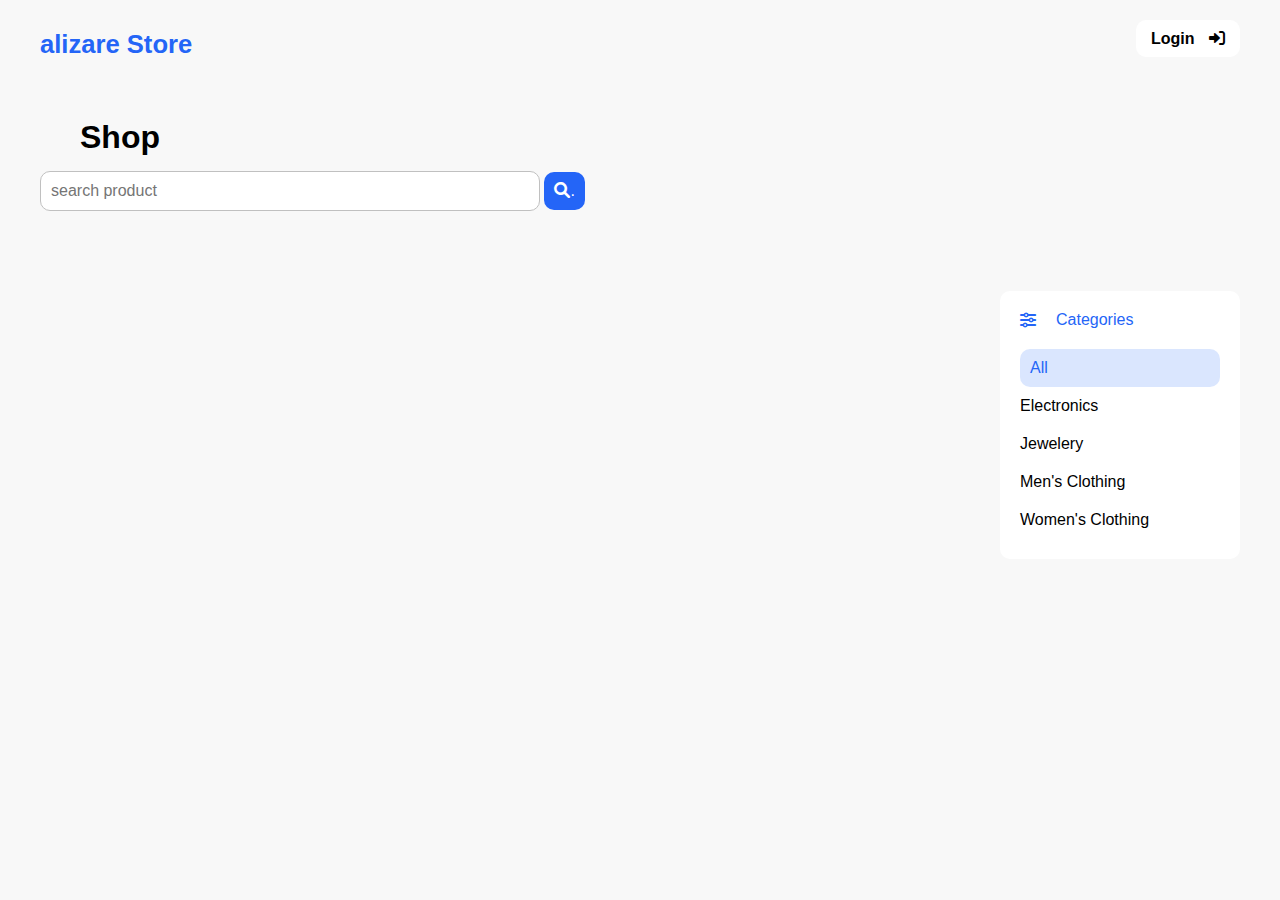
<file: index.html>
<!DOCTYPE html>
<html lang="en">
  <head>
    <meta charset="UTF-8" />
    <meta name="viewport" content="width=device-width, initial-scale=1.0" />
    <title>AliZare Store</title>
    <link
      rel="stylesheet"
      href="https://cdnjs.cloudflare.com/ajax/libs/font-awesome/6.0.0/css/all.min.css"
    />
    <link rel="stylesheet" href="./css/global.css" />
    <link rel="stylesheet" href="./css/index.css" />
  </head>
  <body>
    <header>
      <h3>alizare Store</h3>
      <div>
        <a href="auth.html" id="login"
          >Login <i class="fa-solid fa-right-to-bracket"></i
        ></a>
        <a href="dashboard.html" id="dashboard">Dashboard <i class="fa-solid fa-house"></i></a>
      </div>
    </header>
    <div id="search">
      <h1>Shop</h1>
      <input type="text" placeholder="search product" />
      <button id="button"><i class="fa-solid fa-magnifying-glass"></i>.</button>
    </div>
    <div id="container">
      <div id="products"><span id="loader"></span></div>
      <div id="filter">
        <div>
          <i class="fa-solid fa-sliders"></i>
          <p>Categories</p>
        </div>
        <ul>
          <li class="selected">All</li>
          <li>Electronics</li>
          <li>Jewelery</li>
          <li>Men's Clothing</li>
          <li>Women's Clothing</li>
        </ul>
      </div>
    </div>
    <script type="module" src="./index.js"></script>
  </body>
</html>
</file>
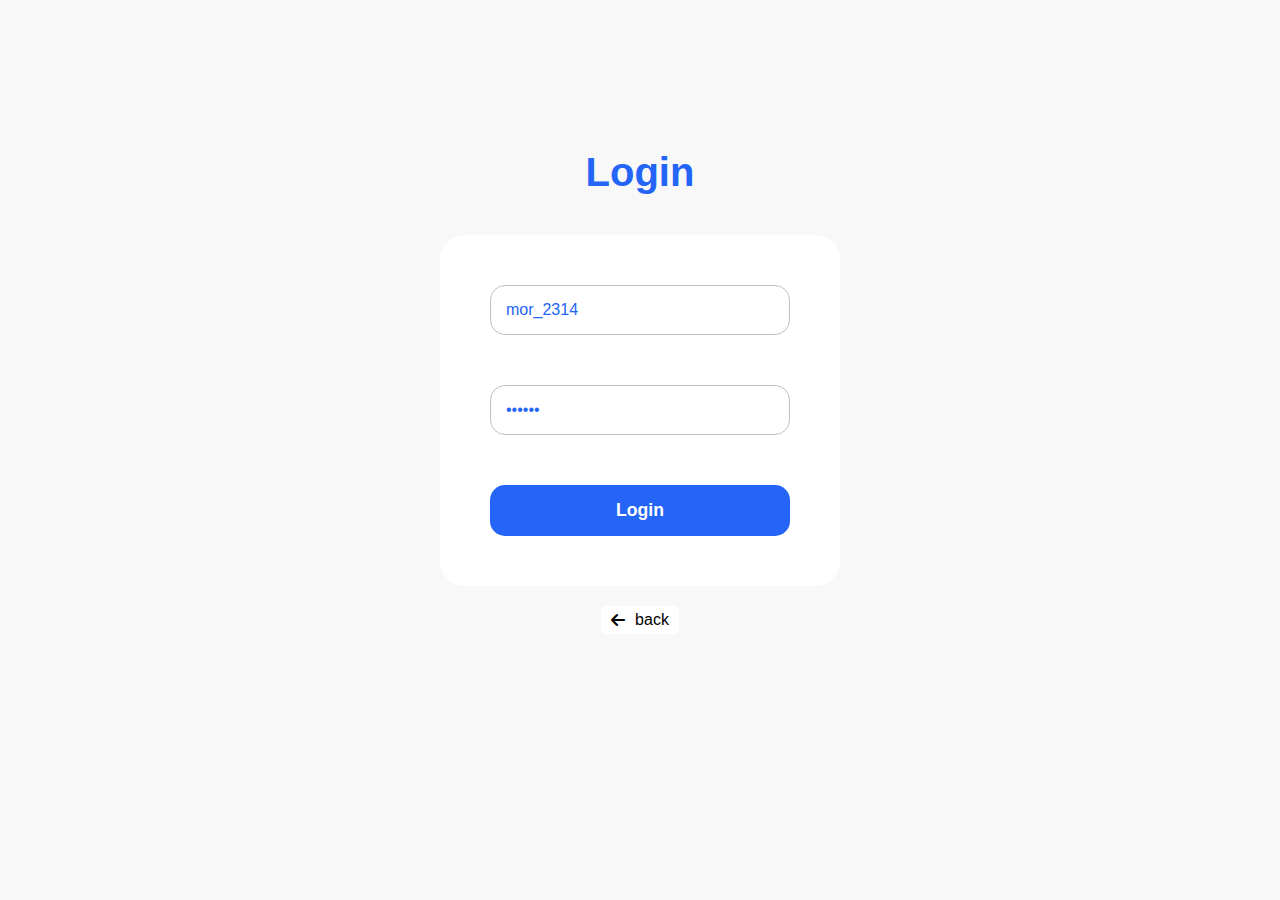
<file: auth.html>
<!DOCTYPE html>
<html lang="en">
  <head>
    <meta charset="UTF-8" />
    <meta name="viewport" content="width=device-width, initial-scale=1.0" />
    <title>Login</title>
    <link
      rel="stylesheet"
      href="https://cdnjs.cloudflare.com/ajax/libs/font-awesome/6.0.0/css/all.min.css"
    />
    <link rel="stylesheet" href="./css/global.css" />
    <link rel="stylesheet" href="./css/auth.css" />
  </head>
  <body>
    <div id="container">
      <h2>Login</h2>
      <form>
        <input type="text" placeholder="username" value="mor_2314" />
        <input type="password" placeholder="password" value="83r5^_" />
        <button type="submit">Login</button>
      </form>
      <a href="index.html">
        <i class="fa-solid fa-arrow-left"></i>
        <p>back</p>
      </a>
    </div>
    <script type="module" src="./auth.js"></script>
  </body>
</html>
</file>
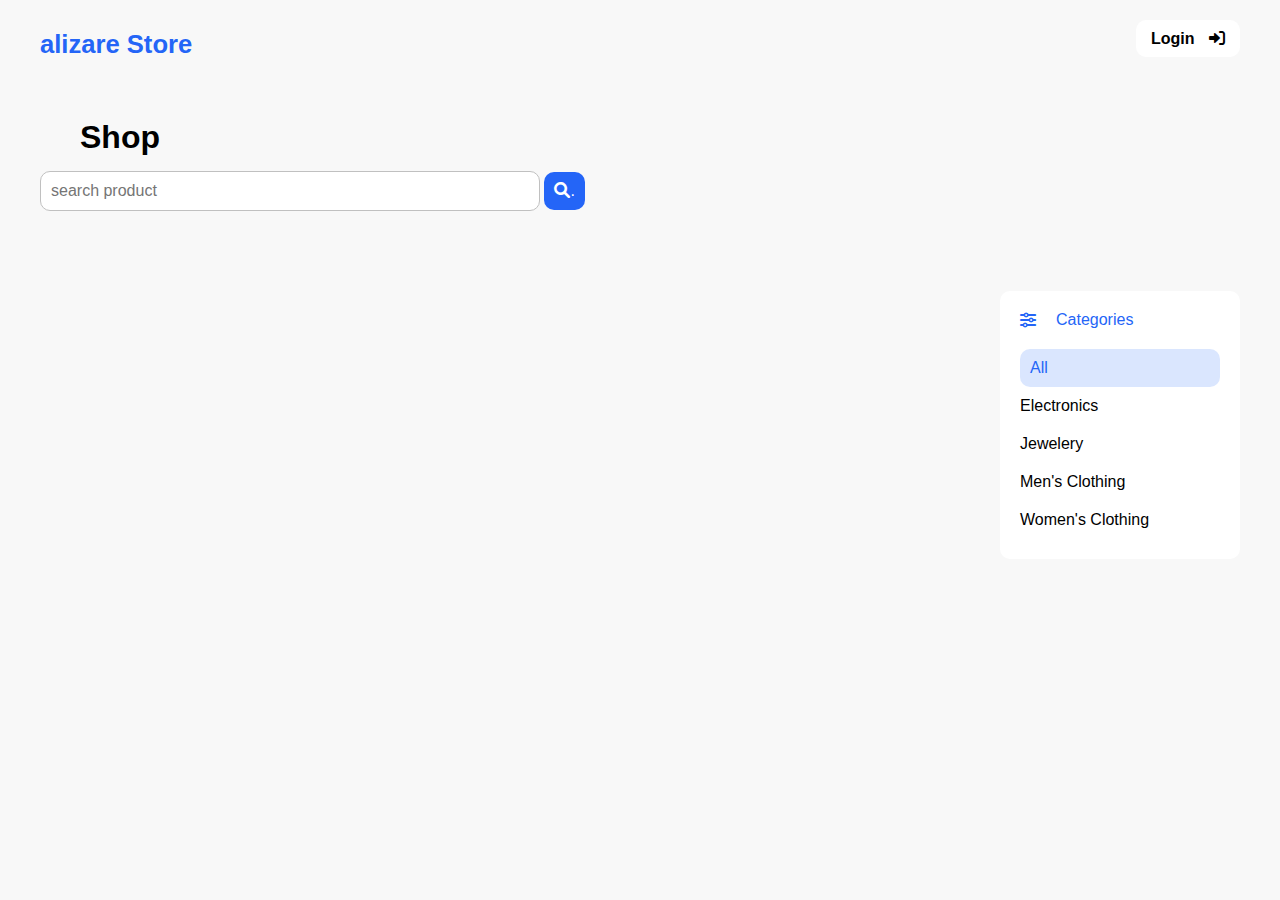
<file: dashboard.html>
<!DOCTYPE html>
<html lang="en">
  <head>
    <meta charset="UTF-8" />
    <meta name="viewport" content="width=device-width, initial-scale=1.0" />
    <title>Dashboard</title>
    <link
      rel="stylesheet"
      href="https://cdnjs.cloudflare.com/ajax/libs/font-awesome/6.0.0/css/all.min.css"
    />
    <link rel="stylesheet" href="./css/global.css" />
    <link rel="stylesheet" href="./css/dashboard.css" />
  </head>
  <body>
    <header>
      <h3>AliZare Store</h3>
      <div>
        <a href="index.html">
          Home
        <i class="fa-solid fa-house"></i>
        </a>
        <button>Logout
          <i class="fa-solid fa-right-from-bracket"></i>
        </button>
      </div>
    </header>
    <main>
      <h1>Users List:</h1>
      <div id="container">
        <span id="loader"></span>
      </div>
    </main>
    <script type="module" src="./dashboard.js"></script>
  </body>
</html>
</file>
<file: css/global.css>
:root {
  --color-primary: #2465f7;
  --color-secondary: #1e66f72a;
  --color-background: #f8f8f8;
  --color-warning: #e9c601;
  --color-error: #f75e4b;
}

* {
  padding: 0;
  margin: 0;
  box-sizing: border-box;
  font-family: Arial, Helvetica, sans-serif;
}

body {
  max-width: 1200px;
  margin: auto;
  background-color: var(--color-background);
}

#loader {
  width: 100px;
  height: 100px;
  margin: auto;
  border: 7px solid var(--color-primary);
  border-bottom-color: transparent;
  border-top-color: transparent;
  border-radius: 50%;
  display: inline-block;
  animation: rotation 0.8s linear infinite;
}

@keyframes rotation {
  0% {
    transform: rotate(0deg);
  }
  100% {
    transform: rotate(360deg);
  }
}
</file>
<file: css/index.css>
header{
    display: flex;
    justify-content: space-between;
    padding: 30px 0;
    margin-bottom: 30px;
}
header h3{
    color: var(--color-primary);
    font-size: 1.6rem;
}
header a{
    color: #000;
    text-decoration: none;
    background-color: #fff;
    padding: 10px 15px;
    border-radius: 10px;
    font-weight: 600;
    transition: all 0.1s ease-in;
}
header i{
    margin-left: 10px;
}
header a:hover{
    color: #fff;
    background-color: #000;
}
#search h1{
    margin-bottom: 15px;
    margin-left: 40px;
   
}
#search input{
    width: 500px;
    padding: 10px;
    border: solid 1px silver;
    border-radius: 10px;
    color: var(--color-primary);
    font-size: 1rem;
}
#search button{
    padding: 10px;
    border-radius: 10px;
    border: none;
    background-color: var(--color-primary);
    color: #fff;
    cursor:pointer;
    font-size: 1rem;
    transition: all 0.1s ease-in;
}
#search button:hover{
    background-color: var(--color-secondary);
    color: var(--color-primary);
}

#container{
    display: flex;
    margin: 80px 0 40px;
}
#filter{
    padding: 20px;
    background-color: #fff;
    margin-left: 20px;
    height: fit-content;
    border-radius: 10px;
}
#filter div{
    width: 200px;
    display: flex;
    align-items: center;
    margin-bottom: 20px;
    color: var(--color-primary);
}
#filter p{
    margin-left: 20px;
}
#filter li{
    list-style: none;
    padding: 10px 0;
    cursor: pointer;
}
#filter li:hover{
    color: var(--color-primary);
}
#filter .selected{
    background-color: var(--color-secondary);
    color: var(--color-primary);
    padding: 10px;
    border-radius: 10px;
}
#products {
   display: flex;
   flex-wrap: wrap;
   justify-content: space-between;
   width: 100%;
}
#products> div{
    background-color: #fff;
    width: 250px;
    margin-bottom: 20px;
    padding: 15px;
    border-radius: 10px;
    position: relative;

}
img{
    width: 220px;
    height: 220px;
    margin: 50px 0 40px;
}
h4{
    color: var(--color-primary);
}
#price{
    display: flex;
    justify-content: space-between;
    align-items: center;
    margin: 30px 0 10px;

}
#price p{
    color: gray;
    font-weight: 600;
}
#price button{
    color: var(--color-primary);
    background-color: var(--color-secondary);
    border: none;
    padding:5px 10px;
    border-radius: 5px;
    cursor: pointer;
    transition: all 0.1s ease-in;
}
#price button:hover{
    color: #fff;
    background-color: var(--color-primary);
}
#rate{
    position: absolute;
    top: 15px;
    background-color: var(--color-background);
    color: var(--color-warning);
    padding: 5px;
    border-radius: 5px;
    font-size: 0.9rem;
}
#count{
    position: absolute;
    top: 15px;
    right: 15px;
    background-color: var(--color-background);
    color: var(--color-error);
    padding: 5px;
    border-radius: 5px;
    font-size: 0.9rem;
}
</file>
<file: css/auth.css>
#container {
  display: flex;
  flex-direction: column;
  align-items: center;
  padding-top: 150px;
}
h2{
    font-size: 2.5rem;
    margin-bottom: 40px;
    color: var(--color-primary);
}
form{
    display: flex;
    flex-direction: column;
    background-color: #fff;
    padding: 50px;
    border-radius: 25px;
}
input{
    border: 1px solid silver;
    margin-bottom: 50px;
    padding: 15px;
    width: 300px;
    font-size: 1rem;
    color: var(--color-primary);
    border-radius: 15px;
}
input :focus{
    outline: none;
    border-color: var(--color-primary);
}
button{
    border: none;
    background-color: var(--color-primary);
    padding: 15px;
    border-radius: 15px;
    color: #fff;
    font-size: 1.1rem;
    font-weight: 600;
    cursor: pointer;
    transition: all 0.1s ease-in;
}
button:hover{
    background-color: var(--color-secondary);
    color: var(--color-primary);
}
a{
    display: flex;
    align-items: center;
    text-decoration: none;
    color: #000;
    margin-top: 20px;
    background-color: #fff;
    padding: 5px 10px;
    border-radius: 5px;
    transition: all 0.1s ease-in;
}
a p{
    margin-left: 10px;
}
a:hover{
    transform: scale(1.3);
}
</file>
<file: css/dashboard.css>
header{
display: flex;
justify-content: space-between;
padding: 30px 0;
margin-bottom: 30px;
}
header h3{
    color: var(--color-primary);
    font-size: 1.6rem;
}
header a, header button{
color: #000;
text-decoration: none;
background-color: #fff;
padding: 10px 15px;
border: none;
border-radius: 10px;
font-weight: 600;
font-size: 1rem;
transition: all 0.1s ease-in;
margin-left: 10px;
cursor: pointer;
}
header button{
    color: var(--color-error);
}
header i{
    margin-left: 10px;
}
header a:hover,header button:hover{
    color: #fff;
    background-color: #000;
}
#card{
    display: flex;
    justify-content: space-between;
    align-items: center;
    padding: 30px 20px;
    background-color: #fff;
    margin-bottom: 30px;
    border-radius: 10px;
}
h1{
    margin: 50px 0 40px;
}
#card h3{
    background-color: var(--color-primary);
    color: #fff;
    width: 40px;
    height: 40px;
    line-height: 40px;
    text-align: center;
    font-size: 1.4rem;
    font-weight: 600;
    border-radius: 8px;
}
#card div{
    background-color: var(--color-background);
    border-radius: 10px;
    padding: 15px;
}
#card p{
    color: var(--color-primary);
    font-weight: 600;
    font-size: 1.1rem;
    margin-bottom: 20px;
}
#card i{
    margin-right: 5px;
}
</file>
